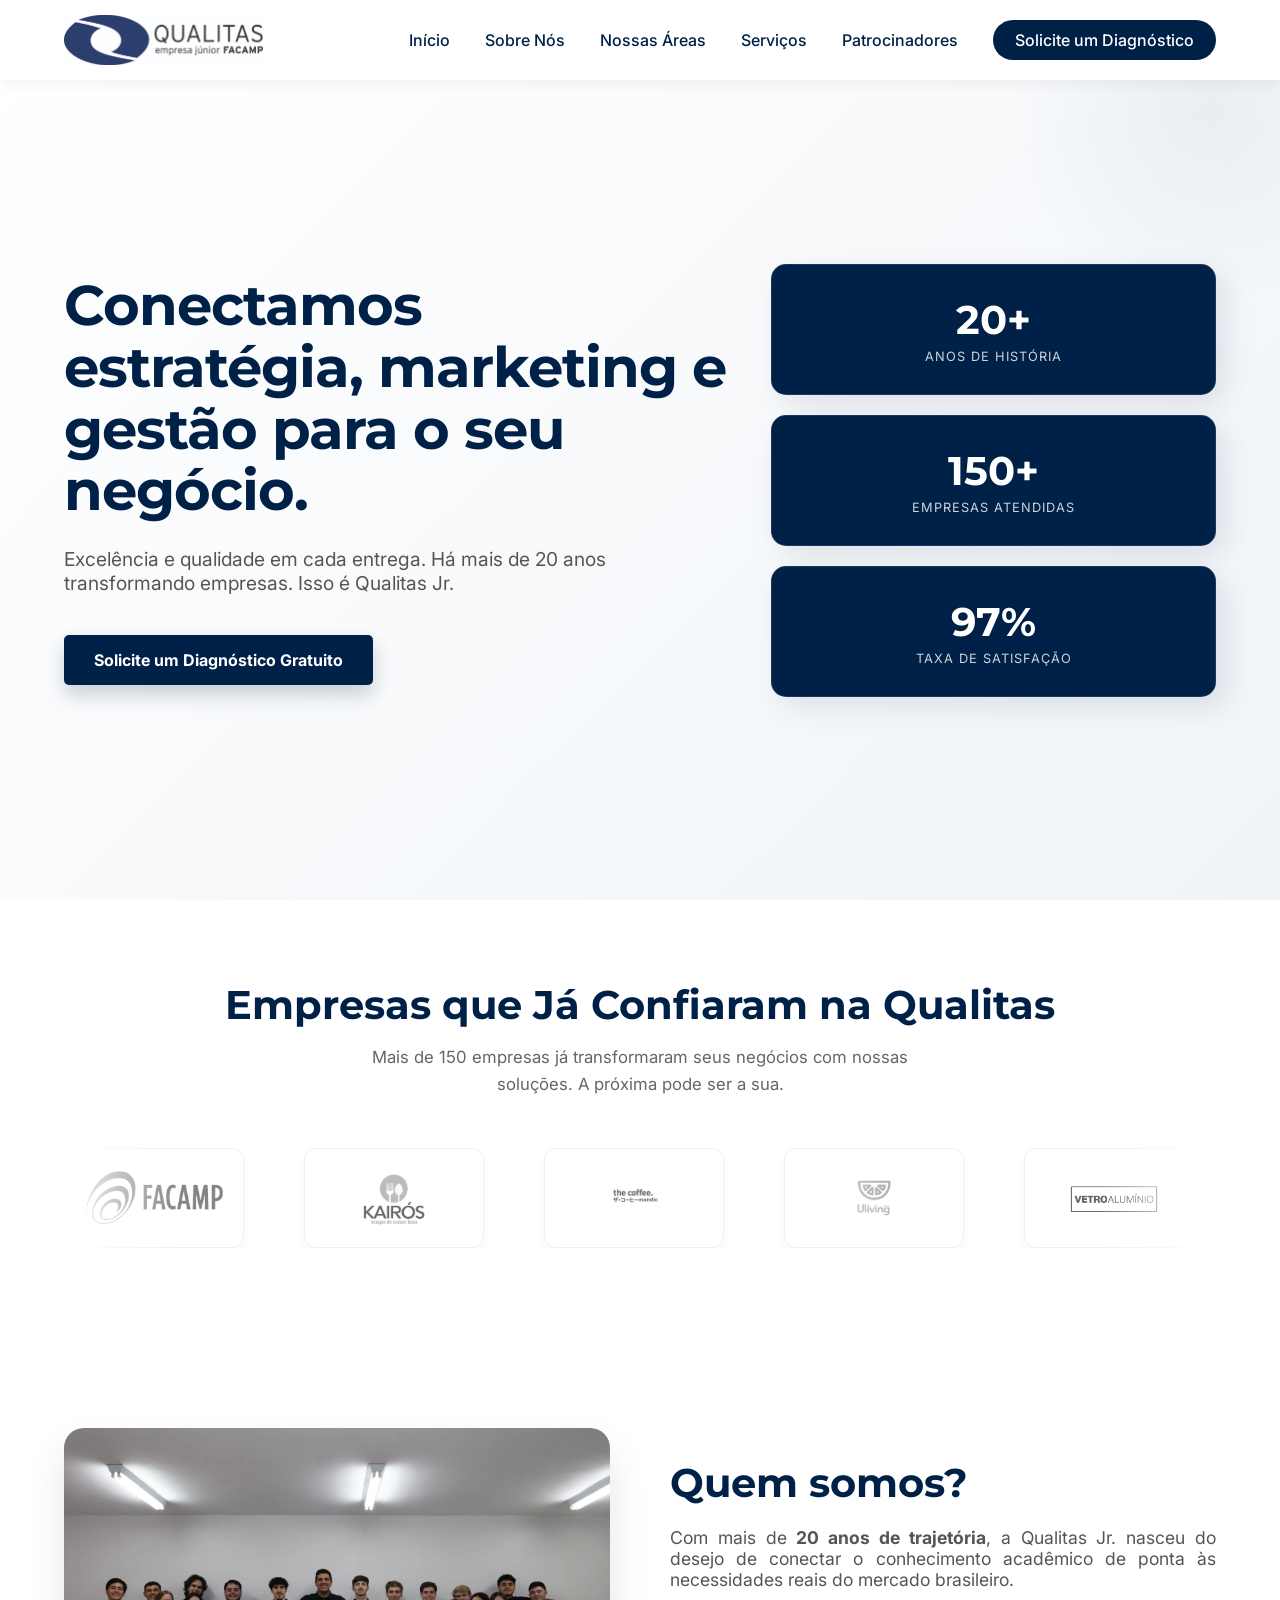
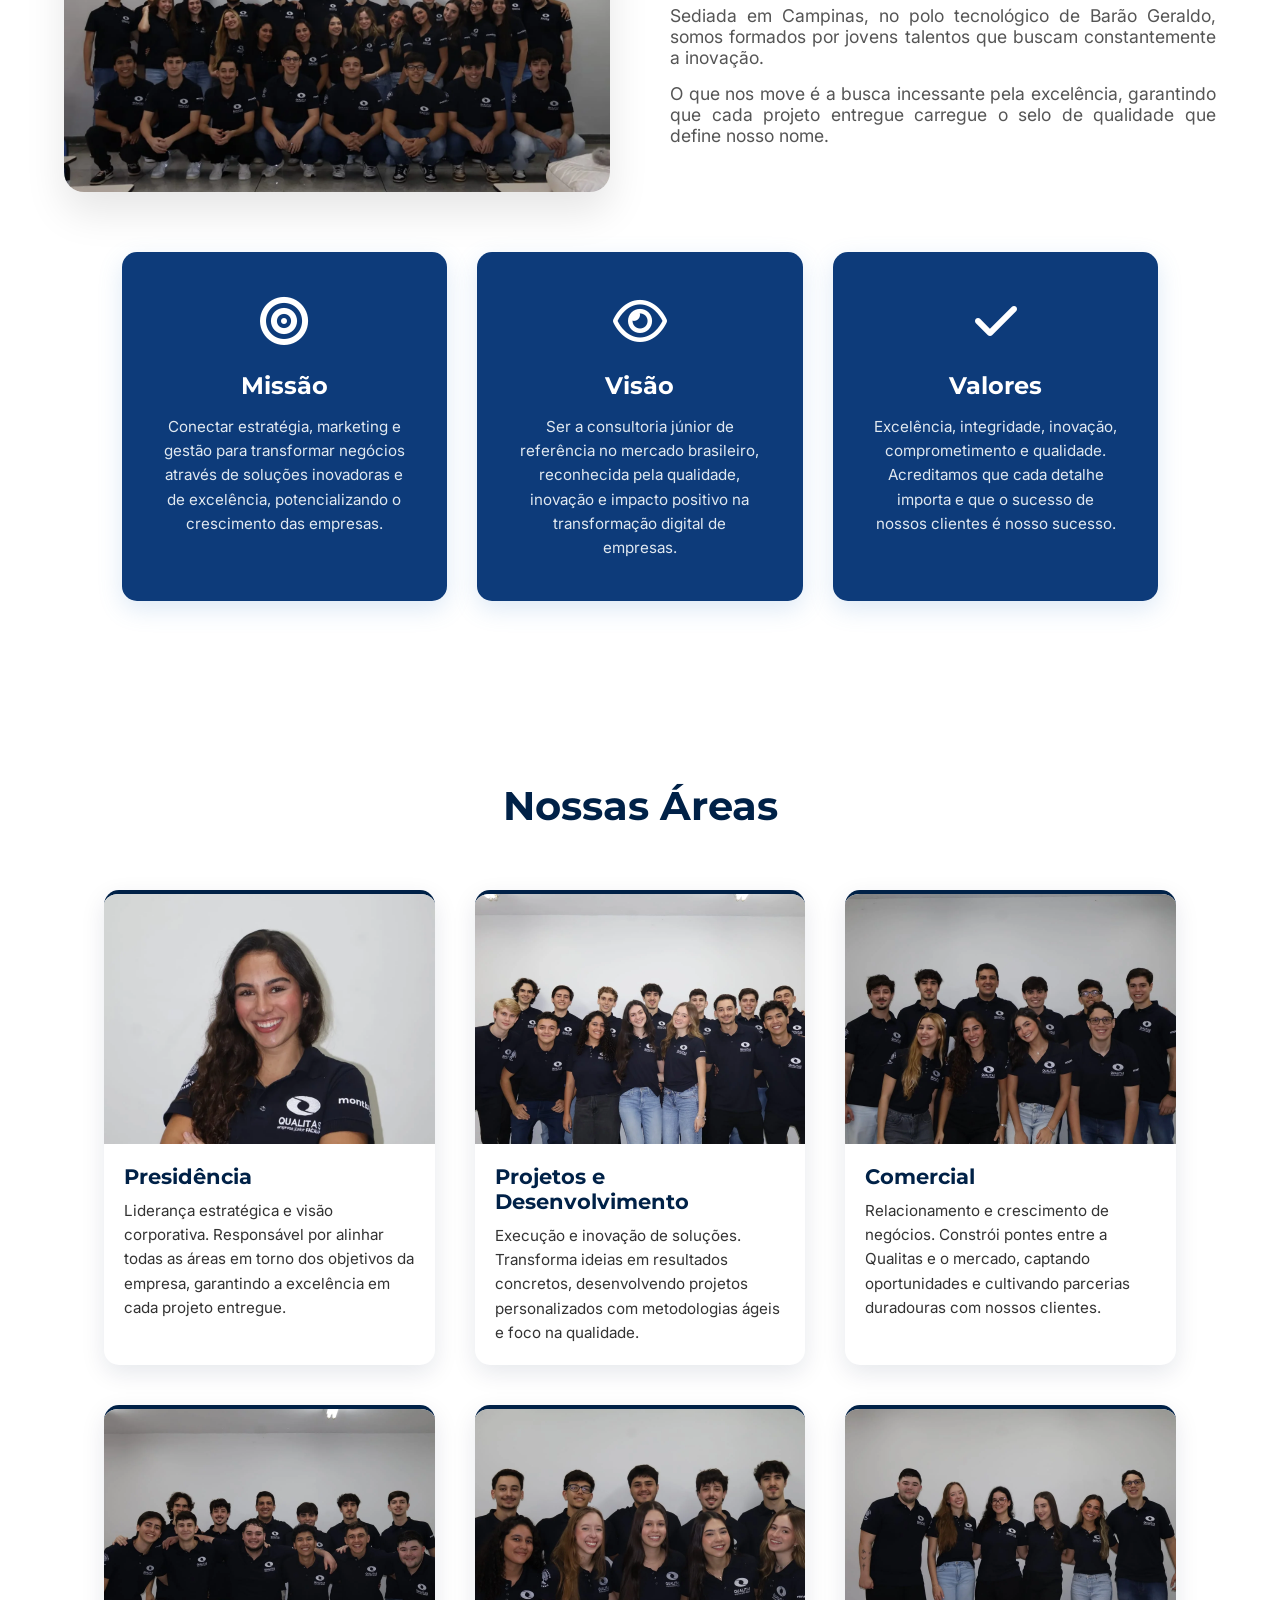
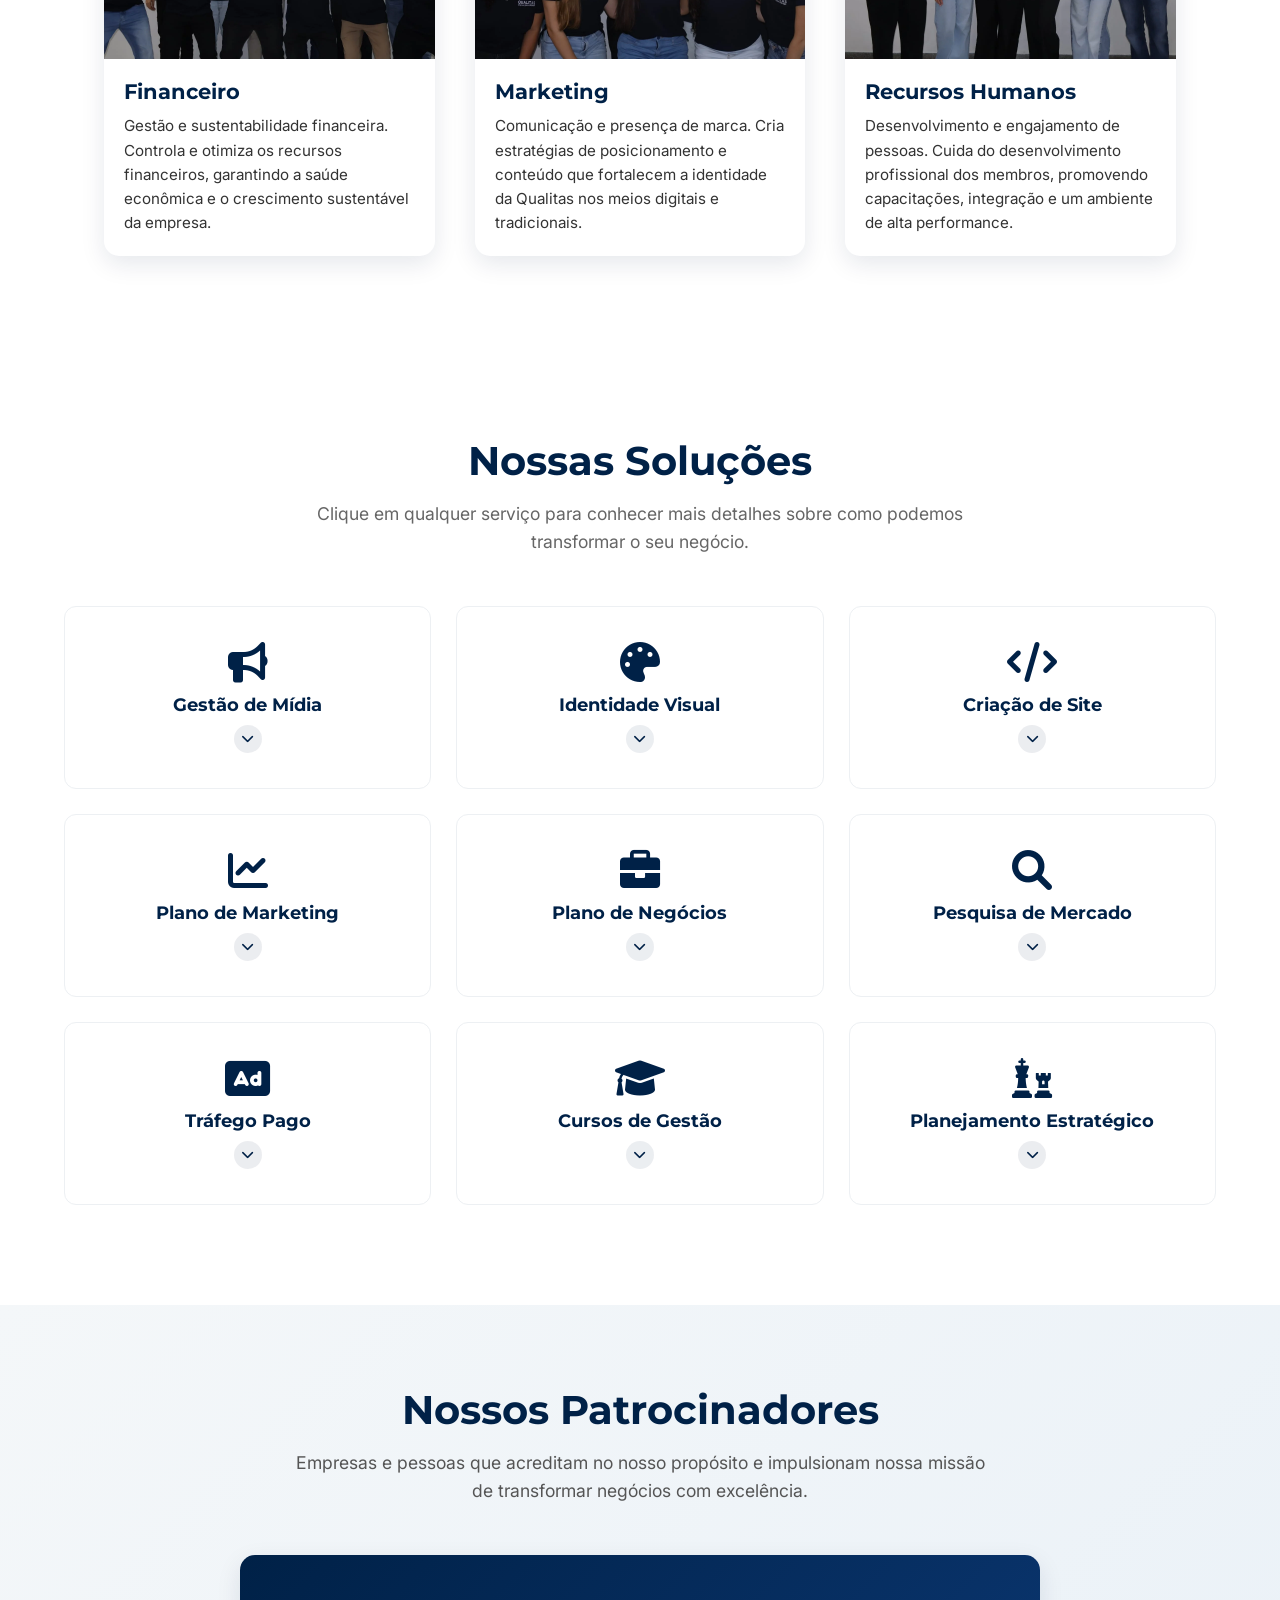
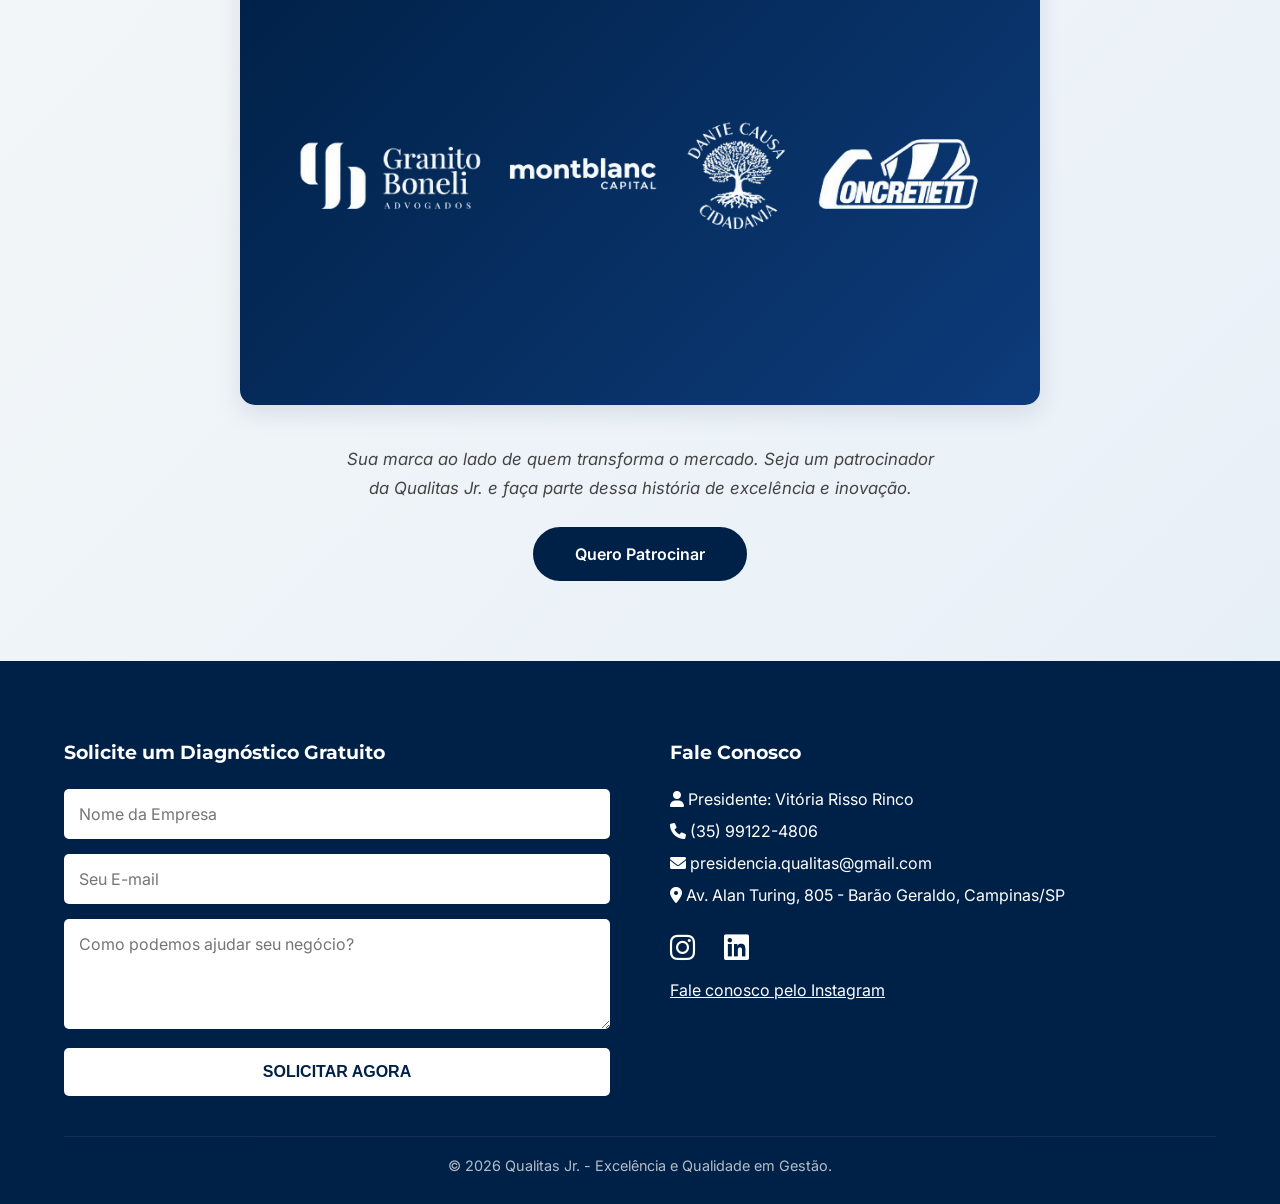
<file: index.html>
<!DOCTYPE html>
<html lang="pt-br">

<head>
    <meta charset="UTF-8">
    <meta name="viewport" content="width=device-width, initial-scale=1.0">
    <title>Qualitas Jr. | Consultoria e Estratégia</title>

    <meta name="description" content="Conectamos estratégia, marketing e gestão para o seu negócio.">
    <meta name="keywords"
        content="criação de sites, desenvolvimento web, Empresa junior, Qualitas jr, Campinas, Facamp ">

    <link rel="stylesheet" href="css/style.css">

    <link href="https://fonts.googleapis.com/css2?family=Montserrat:wght@400;700&family=Inter:wght@300;500&display=swap"
        rel="stylesheet">
    <link rel="stylesheet" href="https://cdnjs.cloudflare.com/ajax/libs/font-awesome/6.0.0/css/all.min.css">
    <link rel="icon" type="image/png" href="img/imgicon.png">

    <style>
        /* --- MELHORIAS DE ANIMAÇÕES E HERO --- */

        /* Animações de Entrada */
        @keyframes fadeInUp {
            from {
                opacity: 0;
                transform: translateY(30px);
            }

            to {
                opacity: 1;
                transform: translateY(0);
            }
        }

        @keyframes fadeInRight {
            from {
                opacity: 0;
                transform: translateX(30px);
            }

            to {
                opacity: 1;
                transform: translateX(0);
            }
        }

        /* Hero Section Enhanced */
        .hero {
            background: linear-gradient(135deg, #ffffff 0%, #f0f4f8 100%) !important;
            position: relative;
            overflow: hidden;
        }

        /* Círculos decorativos no fundo do Hero */
        .hero::before {
            content: '';
            position: absolute;
            top: -10%;
            right: -10%;
            width: 400px;
            height: 400px;
            background: radial-gradient(circle, rgba(0, 33, 71, 0.05) 0%, rgba(255, 255, 255, 0) 70%);
            border-radius: 50%;
            z-index: 0;
        }

        .hero-container {
            position: relative;
            z-index: 1;
        }

        .hero-content {
            animation: fadeInUp 0.8s ease-out forwards;
        }

        .hero-content h1 {
            font-size: 3.5rem !important;
            color: var(--azul-principal);
            margin-bottom: 25px !important;
            letter-spacing: -1px;
        }

        .hero-content p {
            font-size: 1.2rem !important;
            color: #555;
            max-width: 600px;
            animation: fadeInUp 0.8s ease-out forwards;
            animation-delay: 0.2s;
            opacity: 0;
        }

        .btn-cta {
            animation: fadeInUp 0.8s ease-out forwards;
            animation-delay: 0.4s;
            opacity: 0;
            box-shadow: 0 10px 20px rgba(0, 33, 71, 0.2);
            transition: all 0.3s ease !important;
        }

        .btn-cta:hover {
            transform: translateY(-3px) scale(1.05);
            box-shadow: 0 15px 25px rgba(0, 33, 71, 0.3);
        }

        /* Stats Cards Animation */
        .hero-stats {
            animation: fadeInRight 0.8s ease-out forwards;
            animation-delay: 0.6s;
            opacity: 0;
        }

        .stat-card {
            backdrop-filter: blur(10px);
            border: 1px solid rgba(255, 255, 255, 0.1);
            transition: all 0.4s cubic-bezier(0.175, 0.885, 0.32, 1.275) !important;
        }

        .stat-card:hover {
            transform: translateY(-10px) scale(1.05);
            background-color: var(--azul-hover);
            box-shadow: 0 20px 40px rgba(0, 33, 71, 0.2);
        }

        /* Scroll Reveal Effect */
        .reveal {
            opacity: 0;
            transform: translateY(30px);
            transition: all 0.8s ease-out;
        }

        .reveal.active {
            opacity: 1;
            transform: translateY(0);
        }

        /* Mobile Adjustments */
        @media (max-width: 968px) {
            .hero-content h1 {
                font-size: 2.5rem !important;
            }
        }

        @media (max-width: 480px) {
            .hero-content h1 {
                font-size: 1.6rem !important;
            }

            .hero-content p {
                font-size: 0.95rem !important;
            }

            .stat-card:hover {
                transform: none;
            }
        }
    </style>
</head>

<body>

    <header>
        <a href="#" class="logo">
            <img src="img/logo.png" alt="Qualitas Jr. Logo">
        </a>

        <div class="menu-toggle" id="mobile-menu">
            <i class="fas fa-bars"></i>
        </div>

        <nav id="nav-menu">
            <a href="#" onclick="closeMenu()">Início</a>
            <a href="#sobre" onclick="closeMenu()">Sobre Nós</a>
            <a href="#areas" onclick="closeMenu()">Nossas Áreas</a>
            <a href="#servicos" onclick="closeMenu()">Serviços</a>
            <a href="#patrocinadores" onclick="closeMenu()">Patrocinadores</a>
            <a href="#contato" class="btn-diagnostico" onclick="closeMenu()">Solicite um Diagnóstico</a>
        </nav>
    </header>

    <section class="hero">
        <div class="hero-container">
            <div class="hero-content">
                <h1>Conectamos estratégia, marketing e gestão para o seu negócio.</h1>
                <p>Excelência e qualidade em cada entrega. Há mais de 20 anos transformando empresas. Isso é Qualitas
                    Jr.</p>
                <a href="#contato" class="btn-cta">Solicite um Diagnóstico Gratuito</a>
            </div>

            <div class="hero-stats">
                <div class="stat-card">
                    <h3>20+</h3>
                    <p>Anos de História</p>
                </div>
                <div class="stat-card">
                    <h3>150+</h3>
                    <p>Empresas Atendidas</p>
                </div>
                <div class="stat-card">
                    <h3>97%</h3>
                    <p>Taxa de Satisfação</p>
                </div>
            </div>
        </div>
    </section>
    <section id="clientes" class="trusted-clients reveal">
        <h2 class="trusted-clients-title">Empresas que Já Confiaram na Qualitas</h2>
        <p class="trusted-clients-subtitle">Mais de 150 empresas já transformaram seus negócios com nossas soluções. A
            próxima pode ser a sua.</p>
        <div class="clients-carousel-wrapper">
            <div class="clients-carousel-track" id="clients-track">
                <div class="client-logo-card">
                    <img src="img/facampsemfundo.png" alt="FACAMP">
                </div>
                <div class="client-logo-card">
                    <img src="img/kairos.png" alt="Kairós">
                </div>
                <div class="client-logo-card">
                    <img src="img/logothecoffemandic.png" alt="The Coffee Mandic">
                </div>
                <div class="client-logo-card">
                    <img src="img/ulivingsemfundo.png" alt="Uliving">
                </div>
                <div class="client-logo-card">
                    <img src="img/vetro.png" alt="Vetro">
                </div>
                <div class="client-logo-card">
                    <img src="img/planetamoto.png" alt="Planeta Moto">
                </div>
                <!-- Duplicados para carrossel infinito -->
                <div class="client-logo-card">
                    <img src="img/facampsemfundo.png" alt="FACAMP">
                </div>
                <div class="client-logo-card">
                    <img src="img/kairos.png" alt="Kairós">
                </div>
                <div class="client-logo-card">
                    <img src="img/logothecoffemandic.png" alt="The Coffee Mandic">
                </div>
                <div class="client-logo-card">
                    <img src="img/ulivingsemfundo.png" alt="Uliving">
                </div>
                <div class="client-logo-card">
                    <img src="img/vetro.png" alt="Vetro">
                </div>
                <div class="client-logo-card">
                    <img src="img/planetamoto.png" alt="Planeta Moto">
                </div>
            </div>
        </div>
    </section>

    <section id="sobre" class="about reveal">
        <div class="about-container">
            <div class="about-image">
                <img src="img/foto-equipe.webp" alt="Equipe Qualitas Jr" class="team-photo">

            </div>
            <div class="about-text">
                <h2>Quem somos?</h2>
                <p>Com mais de <strong>20 anos de trajetória</strong>, a Qualitas Jr. nasceu do desejo de conectar o
                    conhecimento acadêmico de ponta às necessidades reais do mercado brasileiro.</p>
                <p>Sediada em Campinas, no polo tecnológico de Barão Geraldo, somos formados por jovens talentos que
                    buscam constantemente a inovação.</p>
                <p>O que nos move é a busca incessante pela excelência, garantindo que cada projeto entregue carregue o
                    selo de qualidade que define nosso nome.</p>
            </div>
        </div>

        <div class="mission-vision-values">
            <div class="mvv-card reveal">
                <div class="mvv-icon"><i class="fa-solid fa-bullseye" style="color: rgb(255, 255, 255);"></i></div>
                <h3>Missão</h3>
                <p>Conectar estratégia, marketing e gestão para transformar negócios através de soluções inovadoras e de
                    excelência, potencializando o crescimento das empresas.</p>
            </div>
            <div class="mvv-card reveal">
                <div class="mvv-icon"><i class="fa-duotone fa-regular fa-eye"
                        style="--fa-primary-color: rgb(255, 255, 255); --fa-secondary-color: rgb(255, 255, 255);"></i>
                </div>
                <h3>Visão</h3>
                <p>Ser a consultoria júnior de referência no mercado brasileiro, reconhecida pela qualidade, inovação e
                    impacto positivo na transformação digital de empresas.</p>
            </div>
            <div class="mvv-card reveal">
                <div class="mvv-icon"><i class="fa-solid fa-check" style="color: rgb(255, 255, 255);"></i></div>
                <h3>Valores</h3>
                <p>Excelência, integridade, inovação, comprometimento e qualidade. Acreditamos que cada detalhe importa
                    e que o sucesso de nossos clientes é nosso sucesso.</p>
            </div>
        </div>
    </section>

    <section id="areas" class="nossas areas reveal">
        <div class="teams-section">
            <h2 class="teams-title">Nossas Áreas</h2>
            <div class="teams-grid">
                <div class="team-card">
                    <div class="team-photo-placeholder">
                        <img src="img/presidencia.webp" alt="Equipe de Presidência">
                    </div>
                    <h3>Presidência</h3>
                    <p>Liderança estratégica e visão corporativa. Responsável por alinhar todas as áreas em torno dos
                        objetivos da empresa, garantindo a excelência em cada projeto entregue.</p>
                </div>
                <div class="team-card">
                    <div class="team-photo-placeholder">
                        <img src="img/time-pd.webp" alt="Equipe de Projetos e Desenvolvimento">
                    </div>
                    <h3>Projetos e Desenvolvimento</h3>
                    <p>Execução e inovação de soluções. Transforma ideias em resultados concretos, desenvolvendo
                        projetos personalizados com metodologias ágeis e foco na qualidade.</p>
                </div>
                <div class="team-card">
                    <div class="team-photo-placeholder">
                        <img src="img/time-comercial.webp" alt="Equipe Comercial">
                    </div>
                    <h3>Comercial</h3>
                    <p>Relacionamento e crescimento de negócios. Constrói pontes entre a Qualitas e o mercado, captando
                        oportunidades e cultivando parcerias duradouras com nossos clientes.</p>
                </div>
                <div class="team-card">
                    <div class="team-photo-placeholder">
                        <img src="img/time-financeiro.webp" alt="Equipe Financeira">
                    </div>
                    <h3>Financeiro</h3>
                    <p>Gestão e sustentabilidade financeira. Controla e otimiza os recursos financeiros, garantindo a
                        saúde econômica e o crescimento sustentável da empresa.</p>
                </div>
                <div class="team-card">
                    <div class="team-photo-placeholder">
                        <img src="img/time-marketing.webp" alt="Equipe de Marketing">
                    </div>
                    <h3>Marketing</h3>
                    <p>Comunicação e presença de marca. Cria estratégias de posicionamento e conteúdo que fortalecem a
                        identidade da Qualitas nos meios digitais e tradicionais.</p>
                </div>
                <div class="team-card">
                    <div class="team-photo-placeholder">
                        <img src="img/time-rh.webp" alt="Equipe de Recursos Humanos">
                    </div>
                    <h3>Recursos Humanos</h3>
                    <p>Desenvolvimento e engajamento de pessoas. Cuida do desenvolvimento profissional dos membros,
                        promovendo capacitações, integração e um ambiente de alta performance.</p>
                </div>
            </div>
        </div>
    </section>

    <section id="servicos" class="services reveal">
        <h2 class="services-title">Nossas Soluções</h2>
        <p class="services-subtitle">Clique em qualquer serviço para conhecer mais detalhes sobre como podemos
            transformar o seu negócio.</p>
        <div class="services-grid">
            <div class="service-card" onclick="toggleService(this)">
                <div class="service-card-header">
                    <i class="fas fa-bullhorn"></i>
                    <h3>Gestão de Mídia</h3>
                </div>
                <div class="service-card-toggle"><i class="fas fa-chevron-down"></i></div>
                <div class="service-card-description">
                    <p>Gerenciamos suas redes sociais com estratégia e criatividade, criando conteúdo que engaja seu
                        público e fortalece a presença digital da sua marca.</p>
                </div>
            </div>
            <div class="service-card" onclick="toggleService(this)">
                <div class="service-card-header">
                    <i class="fas fa-palette"></i>
                    <h3>Identidade Visual</h3>
                </div>
                <div class="service-card-toggle"><i class="fas fa-chevron-down"></i></div>
                <div class="service-card-description">
                    <p>Desenvolvemos logos, paletas de cores e materiais gráficos que traduzem a essência da sua empresa
                        e criam uma identidade memorável no mercado.</p>
                </div>
            </div>
            <div class="service-card" onclick="toggleService(this)">
                <div class="service-card-header">
                    <i class="fas fa-code"></i>
                    <h3>Criação de Site</h3>
                </div>
                <div class="service-card-toggle"><i class="fas fa-chevron-down"></i></div>
                <div class="service-card-description">
                    <p>Criamos sites modernos, responsivos e otimizados para SEO, garantindo que sua empresa tenha uma
                        vitrine digital profissional e de alto impacto.</p>
                </div>
            </div>
            <div class="service-card" onclick="toggleService(this)">
                <div class="service-card-header">
                    <i class="fas fa-chart-line"></i>
                    <h3>Plano de Marketing</h3>
                </div>
                <div class="service-card-toggle"><i class="fas fa-chevron-down"></i></div>
                <div class="service-card-description">
                    <p>Elaboramos estratégias de marketing completas, desde a análise do mercado até a definição de
                        canais e ações para alcançar seus objetivos de negócio.</p>
                </div>
            </div>
            <div class="service-card" onclick="toggleService(this)">
                <div class="service-card-header">
                    <i class="fas fa-briefcase"></i>
                    <h3>Plano de Negócios</h3>
                </div>
                <div class="service-card-toggle"><i class="fas fa-chevron-down"></i></div>
                <div class="service-card-description">
                    <p>Estruturamos planos de negócios sólidos com análise financeira, estudo de viabilidade e
                        planejamento estratégico para tirar sua ideia do papel.</p>
                </div>
            </div>
            <div class="service-card" onclick="toggleService(this)">
                <div class="service-card-header">
                    <i class="fas fa-search"></i>
                    <h3>Pesquisa de Mercado</h3>
                </div>
                <div class="service-card-toggle"><i class="fas fa-chevron-down"></i></div>
                <div class="service-card-description">
                    <p>Realizamos pesquisas qualitativas e quantitativas para mapear seu público-alvo, entender a
                        concorrência e identificar oportunidades de crescimento.</p>
                </div>
            </div>
            <div class="service-card" onclick="toggleService(this)">
                <div class="service-card-header">
                    <i class="fas fa-ad"></i>
                    <h3>Tráfego Pago</h3>
                </div>
                <div class="service-card-toggle"><i class="fas fa-chevron-down"></i></div>
                <div class="service-card-description">
                    <p>Criamos e gerenciamos campanhas de anúncios no Google e redes sociais, otimizando investimentos
                        para maximizar o retorno e gerar resultados mensuráveis.</p>
                </div>
            </div>
            <div class="service-card" onclick="toggleService(this)">
                <div class="service-card-header">
                    <i class="fas fa-graduation-cap"></i>
                    <h3>Cursos de Gestão</h3>
                </div>
                <div class="service-card-toggle"><i class="fas fa-chevron-down"></i></div>
                <div class="service-card-description">
                    <p>Oferecemos capacitações práticas em gestão, marketing e estratégia para equipes e empreendedores
                        que desejam se atualizar e crescer profissionalmente.</p>
                </div>
            </div>
            <div class="service-card" onclick="toggleService(this)">
                <div class="service-card-header">
                    <i class="fas fa-chess"></i>
                    <h3>Planejamento Estratégico</h3>
                </div>
                <div class="service-card-toggle"><i class="fas fa-chevron-down"></i></div>
                <div class="service-card-description">
                    <p>Definimos metas, indicadores e planos de ação personalizados para posicionar sua empresa de forma
                        competitiva e garantir um crescimento sustentável.</p>
                </div>
            </div>
        </div>
    </section>

    <section id="patrocinadores" class="sponsors reveal">
        <h2 class="sponsors-title">Nossos Patrocinadores</h2>
        <p class="sponsors-subtitle">Empresas e pessoas que acreditam no nosso propósito e impulsionam nossa missão de
            transformar negócios com excelência.</p>
        <div class="sponsors-container">
            <div class="sponsor-card-large">
                <div class="sponsor-logo-large">
                    <img src="img/patrocinadores.webp" alt="Patrocinadores">
                </div>
            </div>
        </div>
        <div class="sponsors-cta-area">
            <p class="sponsors-cta-text">Sua marca ao lado de quem transforma o mercado. Seja um patrocinador da
                Qualitas Jr. e faça parte dessa história de excelência e inovação.</p>
            <div class="sponsor-button-container">
                <a href="#contato" class="btn-sponsor">Quero Patrocinar</a>
            </div>
        </div>
    </section>



    <footer id="contato">
        <div class="footer-grid">
            <div class="contact-form">
                <h3>Solicite um Diagnóstico Gratuito</h3>
                <form action="https://formsubmit.co/presidencia.qualitas@gmail.com" method="POST">
                    <input type="hidden" name="_next" value="https://SEUDOMINIO.com/obrigado.html">

                    <input type="hidden" name="_captcha" value="false">

                    <input type="text" name="empresa" placeholder="Nome da Empresa" required>
                    <input type="email" name="email" placeholder="Seu E-mail" required>
                    <textarea name="mensagem" rows="4" placeholder="Como podemos ajudar seu negócio?"></textarea>

                    <button type="submit">SOLICITAR AGORA</button>
                </form>
            </div>

            <div class="contact-info">
                <h3>Fale Conosco</h3>
                <p><i class="fas fa-user"></i> Presidente: Vitória Risso Rinco</p>
                <p><i class="fas fa-phone"></i> (35) 99122-4806</p>
                <p><i class="fas fa-envelope"></i> presidencia.qualitas@gmail.com</p>
                <p><i class="fas fa-map-marker-alt"></i> Av. Alan Turing, 805 - Barão Geraldo, Campinas/SP</p>

                <div class="social-icons">
                    <a href="https://www.instagram.com/qualitasjr?igsh=eXc1OTRqb3RvMmMx&utm_source=qr"
                        target="_blank"><i class="fab fa-instagram"></i></a>
                    <a href="https://www.linkedin.com/company/qualitasjr" target="_blank"><i
                            class="fab fa-linkedin"></i></a>
                </div>
                <a href="https://www.instagram.com/qualitasjr" class="social-link-text">Fale conosco pelo Instagram</a>
            </div>
        </div>
        <p class="copyright">&copy; 2026 Qualitas Jr. - Excelência e Qualidade em Gestão.</p>
    </footer>

    <script>
        const mobileMenu = document.getElementById('mobile-menu');
        const navMenu = document.getElementById('nav-menu');

        // Abre e fecha o menu ao clicar no ícone
        mobileMenu.addEventListener('click', () => {
            navMenu.classList.toggle('active');
        });

        // Fecha o menu automaticamente ao clicar em um link
        function closeMenu() {
            navMenu.classList.remove('active');
        }

        // --- SCRIPT PARA REVEAL ON SCROLL ---
        function reveal() {
            var reveals = document.querySelectorAll(".reveal");
            for (var i = 0; i < reveals.length; i++) {
                var windowHeight = window.innerHeight;
                var elementTop = reveals[i].getBoundingClientRect().top;
                var elementVisible = 150;
                if (elementTop < windowHeight - elementVisible) {
                    reveals[i].classList.add("active");
                }
            }
        }

        window.addEventListener("scroll", reveal);

        // Trigger initial reveal
        reveal();

        // --- SCRIPT PARA ACCORDION DOS SERVIÇOS ---
        function toggleService(card) {
            // Se o card clicado já está ativo, fecha ele
            if (card.classList.contains('active')) {
                card.classList.remove('active');
                return;
            }

            // Fecha todos os outros cards abertos
            document.querySelectorAll('.service-card.active').forEach(function (openCard) {
                openCard.classList.remove('active');
            });

            // Abre o card clicado
            card.classList.add('active');
        }
    </script>

</body>

</html>
</file>
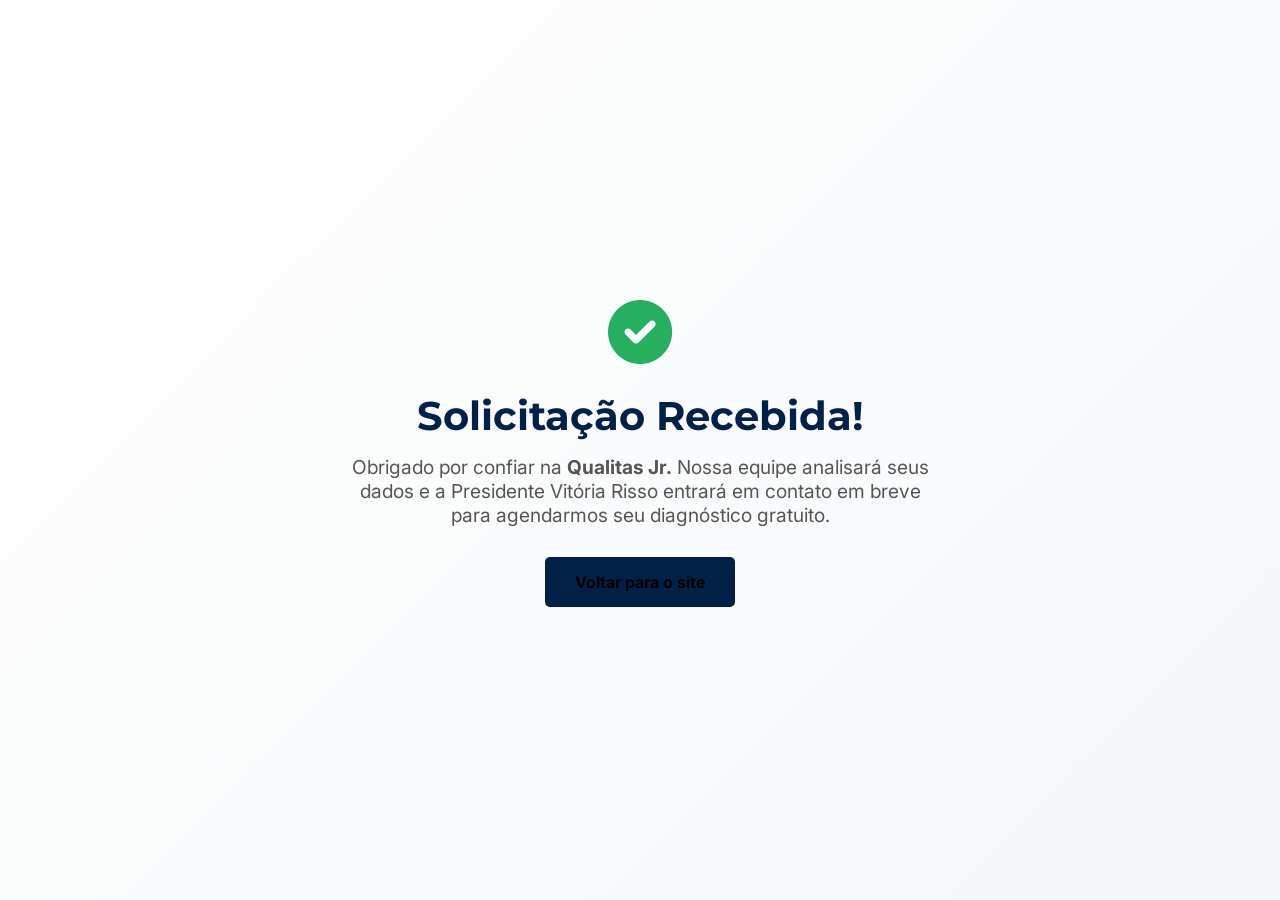
<file: obrigado.html>
<!DOCTYPE html>
<html lang="pt-br">

<head>
    <meta charset="UTF-8">
    <meta name="viewport" content="width=device-width, initial-scale=1.0">
    <title>Obrigado! | Qualitas Jr.</title>
    <link rel="stylesheet" href="css/style.css">
    <link rel="icon" type="image/png" href="img/imgicon.png">
    <link href="https://fonts.googleapis.com/css2?family=Montserrat:wght@700&family=Inter:wght@400&display=swap"
        rel="stylesheet">
    <link rel="stylesheet" href="https://cdnjs.cloudflare.com/ajax/libs/font-awesome/6.0.0/css/all.min.css">
    <style>
        .thanks-container {
            height: 100vh;
            display: flex;
            flex-direction: column;
            justify-content: center;
            align-items: center;
            text-align: center;
            padding: 20px;
            background: linear-gradient(135deg, #ffffff 0%, #f4f7f9 100%);
        }

        .thanks-icon {
            font-size: 4rem;
            color: #27ae60;
            /* Verde para sucesso */
            margin-bottom: 20px;
        }

        .thanks-container h1 {
            font-size: 2.5rem;
            margin-bottom: 15px;
        }

        .thanks-container p {
            font-size: 1.2rem;
            color: #555;
            max-width: 600px;
            margin-bottom: 30px;
        }

        .btn-back {
            background-color: var(--azul-principal);
            color: rgb(0, 0, 0);
            padding: 15px 30px;
            text-decoration: none;
            border-radius: 5px;
            font-weight: bold;
            transition: 0.3s;
        }
    </style>
</head>

<body>
    <div class="thanks-container">
        <div class="thanks-icon"><i class="fas fa-check-circle"></i></div>
        <h1>Solicitação Recebida!</h1>
        <p>Obrigado por confiar na <strong>Qualitas Jr.</strong> Nossa equipe analisará seus dados e a Presidente
            Vitória Risso entrará em contato em breve para agendarmos seu diagnóstico gratuito.</p>
        <a href="index.html" class="btn-back">Voltar para o site</a>
    </div>
</body>

</html>
</file>
<file: css/style.css>
:root {
    --azul-principal: #002147;
    --azul-hover: #003366;
    --branco: #ffffff;
    --cinza-bg: #f8f9fa;
    --texto-cor: #333333;
}

/* Geral */
* {
    margin: 0;
    padding: 0;
    box-sizing: border-box;
}

body {
    font-family: 'Inter', sans-serif;
    color: var(--texto-cor);
    background-color: var(--branco);
    scroll-behavior: smooth;
}

h1, h2, h3 {
    font-family: 'Montserrat', sans-serif;
    color: var(--azul-principal);
}

html {
    scroll-behavior: smooth;
}

/* Header */
header {
    background: var(--branco);
    padding: 10px 5%;
    display: flex;
    justify-content: space-between;
    align-items: center;
    position: fixed;
    width: 100%;
    top: 0;
    z-index: 1000;
    box-shadow: 0 4px 12px rgba(0,0,0,0.05);
    height: 80px;
}

.logo {
    display: flex;
    align-items: center;
    text-decoration: none;
}

.logo img {
    max-height: 50px;
    width: auto;
    transition: 0.3s ease;
}

.logo img:hover {
    transform: scale(1.05);
}

nav {
    display: flex;
    gap: 15px;
    align-items: center;
}

nav a {
    text-decoration: none;
    color: var(--azul-principal);
    margin-left: 20px;
    font-weight: 500;
    transition: 0.3s;
    white-space: nowrap;
}

.btn-diagnostico {
    background-color: var(--azul-principal);
    color: white !important;
    padding: 10px 22px;
    border-radius: 50px;
}

.btn-diagnostico:hover {
    background-color: var(--azul-hover);
    transform: scale(1.05);
}

.menu-toggle {
    display: none;
    font-size: 1.8rem;
    color: var(--azul-principal);
    cursor: pointer;
}

/* --- ESTILO PARA CELULAR --- */
@media (max-width: 768px) {
    .menu-toggle {
        display: block;
    }

    nav {
        display: none;
        flex-direction: column;
        position: absolute;
        top: 80px;
        left: 0;
        width: 100%;
        background-color: var(--branco);
        padding: 20px;
        box-shadow: 0 10px 15px rgba(0,0,0,0.1);
        text-align: center;
        gap: 15px;
    }

    nav.active {
        display: flex;
        animation: slideDown 0.4s ease forwards;
    }

    nav a {
        margin: 0;
        padding: 10px;
        font-size: 1.1rem;
        border-bottom: 1px solid #eee;
        width: 100%;
    }

    .btn-diagnostico {
        background-color: var(--azul-principal) !important;
        color: white !important;
        border-radius: 5px;
        margin-top: 10px;
    }
}

@keyframes slideDown {
    from { opacity: 0; transform: translateY(-10px); }
    to { opacity: 1; transform: translateY(0); }
}

/* Hero Section */
.hero {
    min-height: 100vh;
    display: flex;
    align-items: center;
    padding: 120px 5% 60px;
    background: linear-gradient(135deg, #ffffff 50%, #f4f7f9 100%);
}

.hero-container {
    display: flex;
    align-items: center;
    justify-content: space-between;
    gap: 40px;
    max-width: 1200px;
    margin: 0 auto;
    width: 100%;
}

.hero-content { flex: 1.2; }

.hero-content h1 {
    font-size: 3rem;
    line-height: 1.1;
    margin-bottom: 20px;
}

.hero-content p {
    font-size: 1.1rem;
    margin-bottom: 20px;
}

.btn-cta {
    display: inline-block;
    background-color: var(--azul-principal);
    color: white;
    text-decoration: none;
    padding: 15px 30px;
    border-radius: 5px;
    font-weight: bold;
    margin-top: 20px;
    transition: 0.3s;
}

.btn-cta:hover {
    background-color: var(--azul-hover);
}

.hero-stats {
    flex: 0.8;
    display: flex;
    flex-direction: column;
    gap: 20px;
}

.stat-card {
    background: var(--azul-principal);
    color: white;
    padding: 30px;
    border-radius: 15px;
    text-align: center;
    box-shadow: 10px 10px 30px rgba(0, 33, 71, 0.1);
    transition: 0.3s;
}

.stat-card:hover { transform: scale(1.05); }

.stat-card h3 {
    font-size: 2.5rem;
    color: white;
    margin-bottom: 5px;
}

.stat-card p {
    text-transform: uppercase;
    font-size: 0.8rem;
    letter-spacing: 1px;
    opacity: 0.8;
}

@media (max-width: 968px) {
    .hero {
        padding: 120px 5% 40px;
        min-height: auto;
    }

    .hero-container {
        flex-direction: column;
        text-align: center;
    }

    .hero-content h1 {
        font-size: 2rem;
    }

    .hero-content p {
        font-size: 1rem;
    }

    .hero-stats {
        width: 100%;
        flex-direction: row;
    }

    .stat-card {
        flex: 1;
        padding: 20px;
    }

    .stat-card h3 {
        font-size: 1.8rem;
    }

    .stat-card p {
        font-size: 0.7rem;
    }
}

@media (max-width: 480px) {
    .hero {
        padding: 100px 5% 30px;
    }

    .hero-content h1 {
        font-size: 1.5rem;
    }

    .hero-content p {
        font-size: 0.9rem;
    }

    .btn-cta {
        padding: 12px 24px;
        font-size: 0.9rem;
        width: 100%;
        text-align: center;
    }

    .hero-stats {
        flex-direction: column;
        gap: 10px;
    }

    .stat-card {
        padding: 15px;
    }

    .stat-card h3 {
        font-size: 1.5rem;
    }

    .stat-card p {
        font-size: 0.65rem;
    }
}

/* --- SOBRE NÓS COM IMAGEM REAL --- */
.about { 
    padding: 100px 5%; 
    background: white; 
}

.about-container {
    display: flex;
    align-items: center;
    gap: 60px;
    max-width: 1200px;
    margin: 0 auto;
}

.about-image { 
    flex: 1; 
    position: relative; 
}

.team-photo {
    width: 100%;
    border-radius: 20px;
    box-shadow: 0 20px 40px rgba(0,0,0,0.1);
    display: block;
}

.experience-badge {
    position: absolute;
    bottom: -20px;
    right: -20px;
    background: var(--azul-principal);
    color: white;
    padding: 20px;
    border-radius: 10px;
    font-weight: bold;
    font-family: 'Montserrat';
}

.about-text { 
    flex: 1; 
}

.about-text h2 {
    font-size: 2.5rem;
    margin-bottom: 20px;
}

.about-text p {
    font-size: 1.1rem;
    color: #555;
    margin-bottom: 15px;
    text-align: justify;
}

/* Ajuste Responsivo para o Sobre Nós */
@media (max-width: 968px) {
    .about-container {
        flex-direction: column;
        text-align: center;
        gap: 40px;
    }

    .about-text p {
        text-align: center;
    }

    .about-text h2 {
        font-size: 2rem;
    }

    .about-image {
        width: 100%;
        max-width: 500px;
    }

    .experience-badge {
        position: static;
        display: inline-block;
        margin-top: 20px;
    }
}

@media (max-width: 768px) {
    .about { 
        padding: 60px 5%; 
    }

    .about-container {
        flex-direction: column;
        text-align: center;
        gap: 30px;
    }

    .about-image {
        width: 100%;
        max-width: 100%;
    }

    .about-text h2 {
        font-size: 1.8rem;
    }

    .about-text p {
        font-size: 1rem;
        text-align: center;
    }

    .team-photo {
        border-radius: 15px;
        width: 100%;
        height: auto;
    }

    .experience-badge {
        position: static;
        display: inline-block;
        margin-top: 15px;
        padding: 15px;
        font-size: 0.9rem;
        border-radius: 8px;
    }
}

@media (max-width: 480px) {
    .about { 
        padding: 40px 5%; 
    }

    .about-container {
        gap: 20px;
    }

    .about-text h2 {
        font-size: 1.5rem;
    }

    .about-text p {
        font-size: 0.95rem;
    }

    .experience-badge {
        padding: 12px;
        font-size: 0.8rem;
    }
}

/* Missão, Visão e Valores */
.mission-vision-values {
    display: grid;
    grid-template-columns: repeat(3, 1fr);
    gap: 30px;
    max-width: 1200px;
    margin: 60px auto 0;
    padding: 0 5%;
}

.mvv-card {
    background: #0d3b7a;
    padding: 40px;
    border-radius: 15px;
    text-align: center;
    box-shadow: 0 8px 24px rgba(84, 144, 212, 0.2);
    transition: all 0.3s ease;
}

.mvv-card:hover {
    transform: translateY(-10px);
    box-shadow: 0 12px 32px rgba(0, 33, 71, 0.3);
    background: #0a2f5f;
}

.mvv-icon {
    font-size: 3rem;
    margin-bottom: 20px;
    color: white;
}

.mvv-card h3 {
    font-size: 1.5rem;
    margin-bottom: 15px;
    color: white;
}

.mvv-card p {
    color: #e0e8f0;
    line-height: 1.6;
    font-size: 0.95rem;
}

@media (max-width: 768px) {
    .mission-vision-values {
        grid-template-columns: 1fr;
        gap: 20px;
        margin: 40px auto 0;
    }

    .mvv-card {
        padding: 30px;
    }
}

/* Seção de Áreas/Equipes */
.teams-section {
    max-width: 1200px;
    margin: 80px auto;
    padding: 0 5%;
}

.teams-title {
    text-align: center;
    font-size: 2.5rem;
    margin-bottom: 60px;
    color: var(--azul-principal);
}

.teams-grid {
    display: grid;
    grid-template-columns: repeat(auto-fit, minmax(300px, 1fr));
    gap: 40px;
}

.team-card {
    background: white;
    border-radius: 15px;
    overflow: hidden;
    box-shadow: 0 8px 24px rgba(0, 33, 71, 0.1);
    transition: all 0.3s ease;
    border-top: 4px solid var(--azul-principal);
}

.team-card:hover {
    transform: translateY(-10px);
    box-shadow: 0 12px 32px rgba(0, 33, 71, 0.15);
}

.team-photo-placeholder {
    width: 100%;
    height: 250px;
    background: linear-gradient(135deg, #0d3b7a 0%, #0a2f5f 100%);
    display: flex;
    align-items: center;
    justify-content: center;
    color: white;
    font-size: 1rem;
    overflow: hidden;
}

.team-photo-placeholder img {
    width: 100%;
    height: 100%;
    object-fit: cover;
}

.team-card h3 {
    font-size: 1.3rem;
    color: var(--azul-principal);
    padding: 20px 20px 10px;
}

.team-card p {
    color: var(--texto-cor);
    padding: 0 20px 20px;
    font-size: 0.95rem;
    line-height: 1.6;
}

@media (max-width: 768px) {
    .teams-title {
        font-size: 1.8rem;
        margin-bottom: 40px;
    }

    .teams-section {
        margin: 40px auto;
    }

    .teams-grid {
        grid-template-columns: 1fr;
        gap: 20px;
    }

    .team-photo-placeholder {
        height: 200px;
    }

    .team-card:hover {
        transform: none;
    }

    .team-card h3 {
        padding: 15px 15px 8px;
        font-size: 1.15rem;
    }

    .team-card p {
        padding: 0 15px 15px;
        font-size: 0.9rem;
    }
}

/* ========================================= */
/* Services — Accordion Expansível           */
/* ========================================= */
.services {
    padding: 100px 5%;
    text-align: center;
}

.services-title {
    margin-bottom: 15px;
    font-size: 2.5rem;
}

.services-subtitle {
    font-size: 1.1rem;
    color: #666;
    max-width: 650px;
    margin: 0 auto 50px;
    line-height: 1.6;
}

.services-grid {
    display: grid;
    grid-template-columns: repeat(auto-fit, minmax(280px, 1fr));
    gap: 25px;
    max-width: 1200px;
    margin: 0 auto;
}

.service-card {
    padding: 35px 30px;
    background: var(--branco);
    border: 1px solid #edf0f3;
    border-radius: 12px;
    transition: all 0.4s ease;
    cursor: pointer;
    position: relative;
    overflow: hidden;
    text-align: center;
}

.service-card-header {
    display: flex;
    flex-direction: column;
    align-items: center;
    gap: 12px;
}

.service-card-header i {
    font-size: 2.5rem;
    color: var(--azul-principal);
    transition: 0.4s;
}

.service-card-header h3 {
    color: var(--azul-principal);
    font-size: 1.1rem;
    transition: 0.4s;
}

.service-card-toggle {
    display: inline-flex;
    align-items: center;
    justify-content: center;
    width: 28px;
    height: 28px;
    border-radius: 50%;
    background: rgba(0, 33, 71, 0.08);
    margin-top: 10px;
    transition: all 0.3s ease;
    font-size: 0.8rem;
    color: var(--azul-principal);
}

.service-card.active .service-card-toggle {
    transform: rotate(180deg);
    background: rgba(255, 255, 255, 0.2);
    color: white;
}

.service-card-description {
    max-height: 0;
    overflow: hidden;
    transition: max-height 0.5s cubic-bezier(0.4, 0, 0.2, 1), 
                padding 0.5s cubic-bezier(0.4, 0, 0.2, 1),
                opacity 0.4s ease;
    opacity: 0;
    padding: 0 5px;
}

.service-card.active .service-card-description {
    max-height: 200px;
    opacity: 1;
    padding: 15px 5px 0;
}

.service-card-description p {
    font-size: 0.92rem;
    line-height: 1.6;
    color: #666;
    transition: color 0.4s;
}

.service-card:hover {
    background: var(--azul-principal);
    transform: translateY(-8px);
    box-shadow: 0 15px 35px rgba(0, 33, 71, 0.2);
}

.service-card:hover .service-card-header i,
.service-card:hover .service-card-header h3 {
    color: var(--branco) !important;
}

.service-card:hover .service-card-toggle {
    background: rgba(255, 255, 255, 0.2);
    color: white;
}

.service-card:hover .service-card-description p {
    color: rgba(255, 255, 255, 0.85);
}

.service-card.active {
    background: var(--azul-principal);
    transform: translateY(-8px);
    box-shadow: 0 15px 35px rgba(0, 33, 71, 0.2);
}

.service-card.active .service-card-header i,
.service-card.active .service-card-header h3 {
    color: var(--branco) !important;
}

.service-card.active .service-card-description p {
    color: rgba(255, 255, 255, 0.85);
}

@media (max-width: 768px) {
    .services {
        padding: 60px 5%;
    }

    .services-title {
        font-size: 1.8rem;
        margin-bottom: 10px;
    }

    .services-subtitle {
        font-size: 0.95rem;
        margin-bottom: 30px;
    }

    .services-grid {
        grid-template-columns: repeat(2, 1fr);
        gap: 15px;
    }

    .service-card {
        padding: 20px 15px;
    }

    .service-card:hover {
        transform: none;
    }

    .service-card-header i {
        font-size: 2rem;
    }

    .service-card-header h3 {
        font-size: 0.9rem;
    }

    .service-card-description p {
        font-size: 0.85rem;
    }
}

@media (max-width: 480px) {
    .services {
        padding: 40px 5%;
    }

    .services-title {
        font-size: 1.5rem;
    }

    .services-subtitle {
        font-size: 0.9rem;
    }

    .services-grid {
        grid-template-columns: 1fr;
        gap: 12px;
    }

    .service-card {
        padding: 20px;
    }

    .service-card-header i {
        font-size: 1.8rem;
    }
}

/* ========================================= */
/* Patrocinadores                             */
/* ========================================= */
.sponsors {
    background: linear-gradient(135deg, #f4f7f9 0%, #e8f0f7 100%);
    padding: 80px 5%;
}

.sponsors-title {
    text-align: center;
    font-size: 2.5rem;
    margin-bottom: 15px;
    color: var(--azul-principal);
}

.sponsors-subtitle {
    text-align: center;
    font-size: 1.1rem;
    color: #555;
    max-width: 700px;
    margin: 0 auto 50px;
    line-height: 1.6;
}

.sponsors-container {
    display: flex;
    justify-content: center;
    max-width: 1000px;
    margin: 0 auto 40px;
}

.sponsor-card-large {
    background: white;
    border-radius: 15px;
    overflow: hidden;
    box-shadow: 0 8px 24px rgba(0, 33, 71, 0.1);
    transition: all 0.3s ease;
    width: 100%;
    max-width: 800px;
}

.sponsor-card-large:hover {
    transform: translateY(-10px);
    box-shadow: 0 12px 32px rgba(0, 33, 71, 0.15);
}

.sponsor-logo-large {
    width: 100%;
    height: 450px;
    background: linear-gradient(135deg, #002147 0%, #0d3b7a 100%);
    display: flex;
    align-items: center;
    justify-content: center;
    color: white;
    font-size: 1rem;
    overflow: hidden;
}

.sponsor-logo-large img {
    width: 100%;
    height: 100%;
    object-fit: contain;
    padding: 25px;
}

.sponsors-cta-area {
    text-align: center;
    margin-top: 40px;
}

.sponsors-cta-text {
    font-size: 1.05rem;
    color: #444;
    max-width: 600px;
    margin: 0 auto 25px;
    line-height: 1.7;
    font-style: italic;
}

.sponsor-button-container {
    display: flex;
    justify-content: center;
}

.btn-sponsor {
    display: inline-block;
    background-color: var(--azul-principal);
    color: white;
    text-decoration: none;
    padding: 15px 40px;
    border-radius: 50px;
    font-weight: 600;
    transition: all 0.3s ease;
    border: 2px solid var(--azul-principal);
}

.btn-sponsor:hover {
    background-color: var(--azul-hover);
    border-color: var(--azul-hover);
    transform: scale(1.05);
}

@media (max-width: 768px) {
    .sponsors {
        padding: 60px 5%;
    }

    .sponsors-title {
        font-size: 1.8rem;
        margin-bottom: 10px;
    }

    .sponsors-subtitle {
        font-size: 0.95rem;
        margin-bottom: 30px;
    }

    .sponsor-logo-large {
        height: 250px;
    }

    .sponsor-logo-large img {
        padding: 20px;
    }

    .sponsor-card-large:hover {
        transform: none;
    }

    .sponsors-cta-text {
        font-size: 0.95rem;
    }

    .btn-sponsor {
        padding: 12px 30px;
        font-size: 0.95rem;
    }
}

@media (max-width: 480px) {
    .sponsors {
        padding: 40px 5%;
    }

    .sponsors-title {
        font-size: 1.5rem;
    }

    .sponsor-logo-large {
        height: 180px;
    }

    .sponsors-cta-text {
        font-size: 0.9rem;
    }
}

/* ========================================= */
/* Empresas que já Confiaram — Carrossel      */
/* ========================================= */
.trusted-clients {
    padding: 80px 5%;
    background: white;
    overflow: hidden;
}

.trusted-clients-title {
    text-align: center;
    font-size: 2.5rem;
    margin-bottom: 15px;
    color: var(--azul-principal);
}

.trusted-clients-subtitle {
    text-align: center;
    font-size: 1.05rem;
    color: #666;
    max-width: 600px;
    margin: 0 auto 50px;
    line-height: 1.6;
}

.clients-carousel-wrapper {
    position: relative;
    width: 100%;
    overflow: hidden;
    mask-image: linear-gradient(to right, transparent 0%, black 10%, black 90%, transparent 100%);
    -webkit-mask-image: linear-gradient(to right, transparent 0%, black 10%, black 90%, transparent 100%);
}

.clients-carousel-track {
    display: flex;
    gap: 60px;
    animation: scrollClients 25s linear infinite;
    width: max-content;
}

.client-logo-card {
    flex-shrink: 0;
    width: 180px;
    height: 100px;
    background: #ffffff;
    border-radius: 12px;
    display: flex;
    align-items: center;
    justify-content: center;
    padding: 20px;
    border: 1px solid #edf0f3;
    box-shadow: 0 4px 12px rgba(0, 0, 0, 0.03);
    transition: all 0.3s ease;
}

.client-logo-card:hover {
    box-shadow: 0 8px 24px rgba(0, 33, 71, 0.1);
    transform: translateY(-5px);
    border-color: rgba(0, 33, 71, 0.15);
}

.client-logo-card img {
    max-width: 100%;
    max-height: 100%;
    object-fit: contain;
    filter: grayscale(100%);
    opacity: 0.6;
    transition: all 0.4s ease;
}

.client-logo-card:hover img {
    filter: grayscale(0%);
    opacity: 1;
}

/* Placeholder para quando não houver imagens */
.client-logo-placeholder {
    width: 100%;
    height: 100%;
    display: flex;
    align-items: center;
    justify-content: center;
    color: #bbb;
    font-size: 0.85rem;
    font-weight: 500;
    text-align: center;
    font-family: 'Montserrat', sans-serif;
}

@keyframes scrollClients {
    0% {
        transform: translateX(0);
    }
    100% {
        transform: translateX(-50%);
    }
}

@media (max-width: 768px) {
    .trusted-clients {
        padding: 60px 5%;
    }

    .trusted-clients-title {
        font-size: 1.8rem;
        margin-bottom: 10px;
    }

    .trusted-clients-subtitle {
        font-size: 0.95rem;
        margin-bottom: 35px;
    }

    .clients-carousel-track {
        gap: 30px;
    }

    .client-logo-card {
        width: 140px;
        height: 80px;
        padding: 15px;
    }
}

@media (max-width: 480px) {
    .trusted-clients {
        padding: 40px 5%;
    }

    .trusted-clients-title {
        font-size: 1.5rem;
    }

    .client-logo-card {
        width: 120px;
        height: 70px;
        padding: 12px;
    }

    .clients-carousel-track {
        gap: 20px;
        animation-duration: 18s;
    }
}

/* Testimonials */
.testimonials {
    background: var(--cinza-bg);
    padding: 100px 5%;
}

.testimonials h2 {
    text-align: center;
    margin-bottom: 50px;
    font-size: 2.5rem;
}

.testimonial-container {
    display: flex;
    gap: 20px;
    overflow-x: auto;
    padding-bottom: 20px;
    max-width: 1200px;
    margin: 0 auto;
    scroll-snap-type: x mandatory;
    -webkit-overflow-scrolling: touch;
}

.testimonial-container::-webkit-scrollbar {
    height: 6px;
}

.testimonial-container::-webkit-scrollbar-track {
    background: rgba(0, 33, 71, 0.05);
    border-radius: 3px;
}

.testimonial-container::-webkit-scrollbar-thumb {
    background: rgba(0, 33, 71, 0.2);
    border-radius: 3px;
}

.testimonial-card {
    background: white;
    padding: 30px;
    border-radius: 15px;
    min-width: 320px;
    box-shadow: 0 10px 30px rgba(0,0,0,0.05);
    scroll-snap-align: start;
}

.stars { color: #f1c40f; margin-bottom: 15px; }

@media (max-width: 768px) {
    .testimonials {
        padding: 60px 5%;
    }

    .testimonials h2 {
        font-size: 1.8rem;
        margin-bottom: 30px;
    }

    .testimonial-container {
        gap: 15px;
    }

    .testimonial-card {
        padding: 20px;
        min-width: 280px;
        font-size: 0.95rem;
    }
}

@media (max-width: 480px) {
    .testimonials {
        padding: 40px 5%;
    }

    .testimonials h2 {
        font-size: 1.5rem;
    }

    .testimonial-card {
        padding: 15px;
        min-width: 250px;
        font-size: 0.9rem;
    }
}

/* Footer */
footer {
    background: var(--azul-principal);
    color: white;
    padding: 80px 5% 30px;
}

.footer-grid {
    display: grid;
    grid-template-columns: repeat(auto-fit, minmax(300px, 1fr));
    gap: 60px;
    max-width: 1200px;
    margin: 0 auto 40px;
}

footer h3 { color: white; margin-bottom: 25px; }

.contact-form input, .contact-form textarea {
    width: 100%;
    padding: 15px;
    margin-bottom: 15px;
    border-radius: 5px;
    border: none;
    font-size: 1rem;
    font-family: 'Inter', sans-serif;
}

.contact-form button {
    background: white;
    color: var(--azul-principal);
    border: none;
    padding: 15px 30px;
    font-weight: 700;
    cursor: pointer;
    transition: 0.3s;
    width: 100%;
    border-radius: 5px;
    font-size: 1rem;
}

.contact-form button:hover {
    background: #dddddd;
}

.contact-info p { 
    margin-bottom: 12px;
    font-size: 1rem;
}

.social-icons { margin-top: 25px; }

.social-icons a {
    color: white;
    font-size: 1.8rem;
    margin-right: 25px;
    transition: 0.3s;
}

.social-icons a:hover {
    transform: scale(1.2);
}

.social-link-text {
    display: block;
    margin-top: 15px;
    color: white;
    text-decoration: underline;
    transition: 0.3s;
}

.social-link-text:hover {
    opacity: 0.8;
}

.copyright {
    text-align: center;
    margin-top: 40px;
    border-top: 1px solid rgba(255,255,255,0.1);
    padding-top: 20px;
    font-size: 0.9rem;
    opacity: 0.7;
}

@media (max-width: 768px) {
    footer {
        padding: 60px 5% 20px;
    }

    .footer-grid {
        gap: 40px;
    }

    .contact-form input, .contact-form textarea {
        padding: 12px;
        font-size: 0.95rem;
    }

    .contact-form button {
        padding: 12px 20px;
        font-size: 0.95rem;
    }

    .social-icons a {
        font-size: 1.5rem;
        margin-right: 15px;
    }
}

@media (max-width: 480px) {
    footer {
        padding: 40px 5% 15px;
    }

    .footer-grid {
        grid-template-columns: 1fr;
        gap: 30px;
    }

    footer h3 {
        font-size: 1.2rem;
    }

    .contact-form input, .contact-form textarea {
        padding: 10px;
        font-size: 0.9rem;
    }

    .contact-info p {
        font-size: 0.9rem;
    }

    .social-icons a {
        font-size: 1.3rem;
        margin-right: 12px;
    }

    .copyright {
        font-size: 0.8rem;
    }
}

/* Pulse Animation para CTA */
@keyframes pulse {
    0% { transform: scale(1); box-shadow: 0 0 0 0 rgba(0, 33, 71, 0.4); }
    70% { transform: scale(1.05); box-shadow: 0 0 0 10px rgba(0, 33, 71, 0); }
    100% { transform: scale(1); box-shadow: 0 0 0 0 rgba(0, 33, 71, 0); }
}

.btn-diagnostico {
    animation: pulse 2s infinite;
}
</file>
